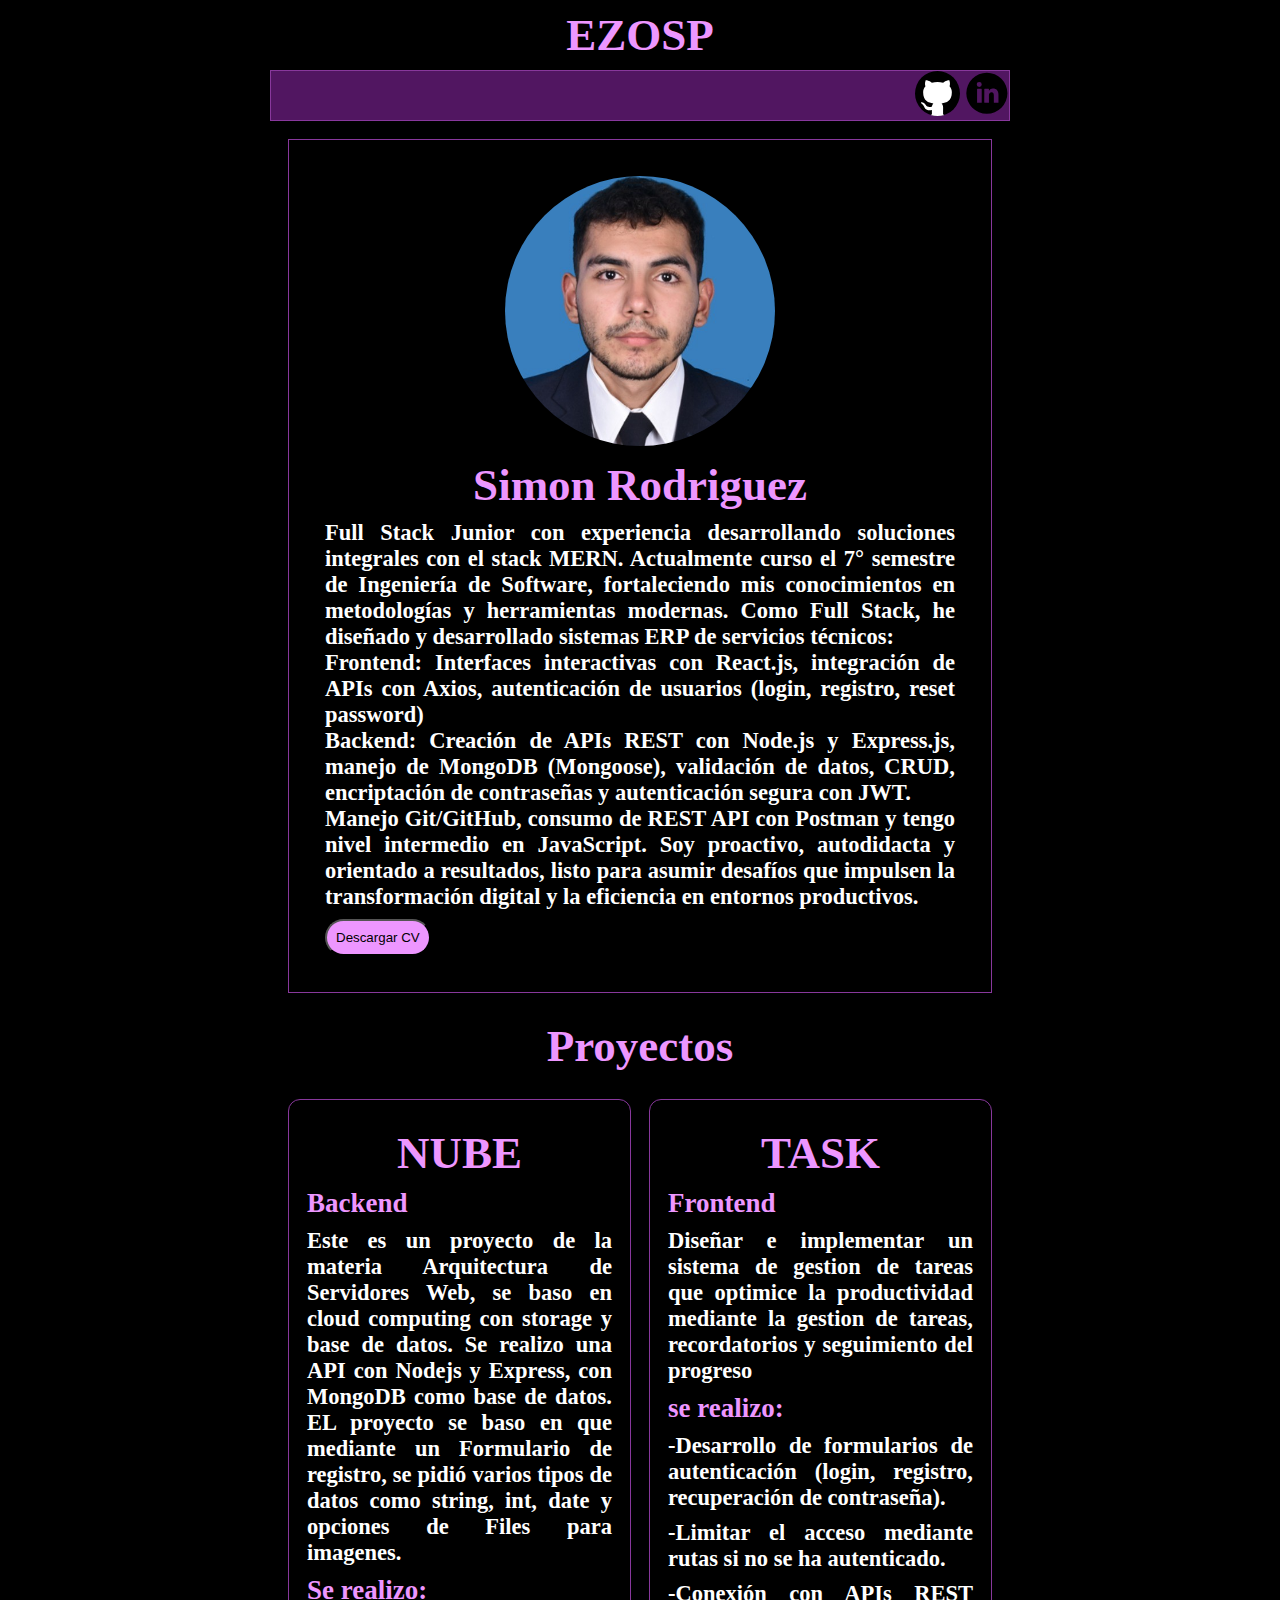
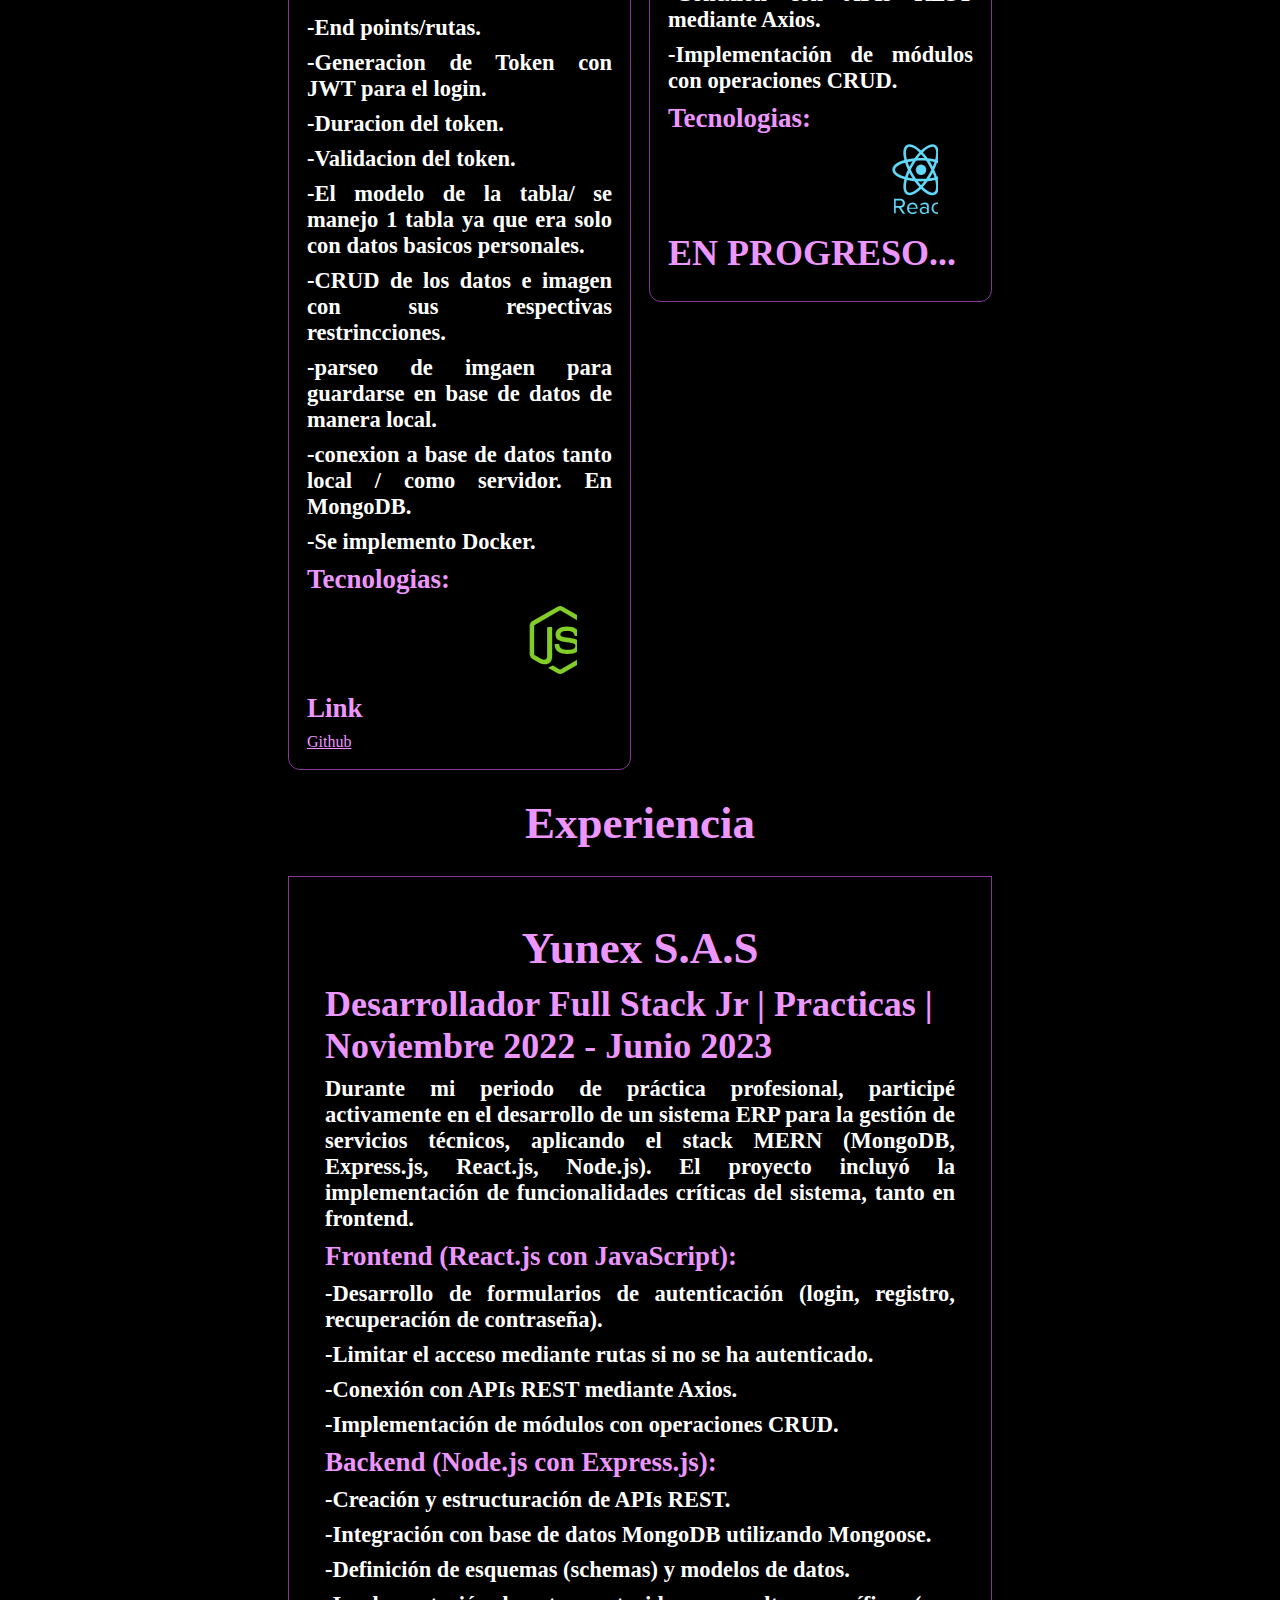
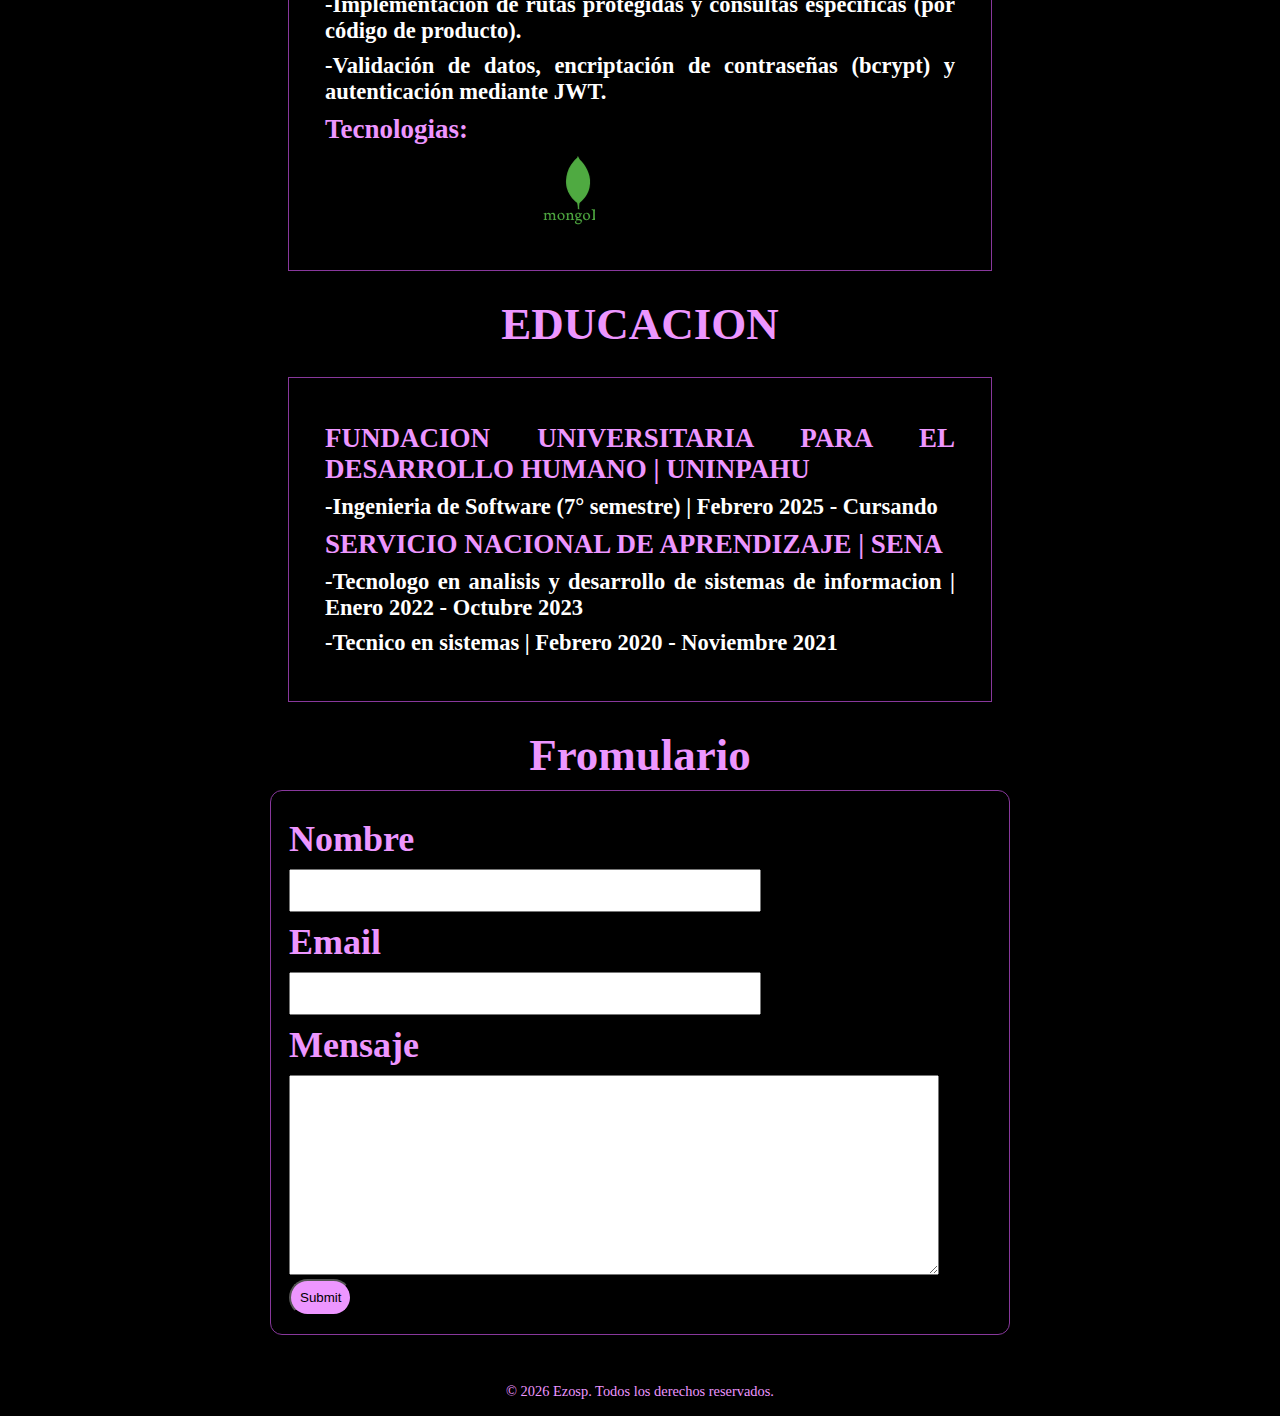
<file: index.html>
<!DOCTYPE html>
<html lang="en">
<head>
    <meta charset="UTF-8">
    <meta name="viewport" content="width=device-width, initial-scale=1.0">
    <link rel="stylesheet" href="index.css">
    <link rel="icon" href="assests/iconoPage.png">
    <title>EzospDev</title>
</head>
<header>
    <nav>
        <div>
            <h1>EZOSP</h1>
        </div>
        <div class="iconNav">
           
            <a href="https://github.com/SimonEzosp"><img class="icon" src="assests/github.svg" alt="github"></a>
            <a href="https://www.linkedin.com/in/simon-david-rodriguez-ospina/"><img class="icon" src="assests/linkedin.svg" alt="linkedin   "></a>
        </div>
    </nav>
</header>
<body>
    <div class="container">
        <section class="contenido">
            <article class="">
                <center><img  class="imgContenido" src="assests/simon.jpg" alt=""></center>
                <h1>Simon Rodriguez</h1>
                <h4>Full Stack Junior con experiencia desarrollando soluciones integrales con el stack MERN. Actualmente curso el 7° semestre de Ingeniería de    Software, fortaleciendo mis conocimientos en metodologías y herramientas modernas.
                    Como Full Stack, he diseñado y desarrollado sistemas ERP de servicios técnicos: <br>
                    Frontend: Interfaces interactivas con React.js, integración de APIs con Axios, autenticación de usuarios (login, registro, reset password)<br>
                    Backend: Creación de APIs REST con Node.js y Express.js, manejo de MongoDB (Mongoose), validación de datos, CRUD, encriptación de contraseñas y autenticación segura con JWT.<br>
                    Manejo Git/GitHub, consumo de REST API con Postman y tengo nivel intermedio en JavaScript.
                    Soy proactivo, autodidacta y orientado a resultados, listo para asumir desafíos que impulsen la transformación digital y la eficiencia en entornos productivos.</h4>
                    <button id="cv" type="button">Descargar CV</button>
            </article>
        </section>
    </div>
    <h1>Proyectos</h1>
    <div class="containerProyectos">           
            <div class="proyecto">
                <h1>NUBE</h1>
                <h3>Backend</h3>
                <h4>Este es un proyecto de la materia Arquitectura de Servidores Web, se baso en cloud computing con storage y base de datos. Se realizo una API con Nodejs y Express, con MongoDB como base de datos. EL proyecto se baso en que mediante un Formulario de registro, se pidió varios tipos de datos como string, int, date y opciones de Files para imagenes.</h4>
                <h3>Se realizo:</h3>
                <h4>-End points/rutas.</h4>
                <h4>-Generacion de Token con JWT para el login.</h4>
                <h4>-Duracion del token.</h4>
                <h4>-Validacion del token.</h4>
                <h4>-El modelo de la tabla/ se manejo 1 tabla ya que era solo con datos basicos personales.</h4>
                <h4>-CRUD de los datos e imagen con sus respectivas restrincciones.</h4>
                <h4>-parseo de imgaen para guardarse en base de datos de manera local.</h4>
                <h4>-conexion a base de datos tanto local / como servidor. En MongoDB.</h4>
                <h4>-Se implemento Docker.</h3>
                <h3>Tecnologias: </h3>
                <div class="tecnologias">
                    <marquee behavior="" direction="">
                        <img src="assests/node-js.svg" alt="node-js">
                        <img src="assests/Express-js.png" alt="express">
                        <img src="assests/javascript.svg" alt="javascript">
                        <img src="assests/mongodb.svg" alt="mongodb">
                        <img src="assests/docker.svg" alt="docker">
                    </marquee>
                </div>
                <h3>Link</h3>
                <a href="https://github.com/SimonEzosp/proyectoNube-API">Github</a>

            </div>
            <div class="proyecto">
                <h1>TASK</h1>
                <h3>Frontend</h3>
                <h4>Diseñar e implementar un sistema de gestion de tareas  que optimice la productividad mediante la gestion de tareas, recordatorios y seguimiento del progreso
                </h4>
                <h3>se realizo:</h3>
                <h4>-Desarrollo de formularios de autenticación (login, registro, recuperación de contraseña).</h4>
                <h4>-Limitar el acceso mediante rutas si no se ha autenticado.</h4>
                <h4>-Conexión con APIs REST mediante Axios.</h4>
                <h4>-Implementación de módulos con operaciones CRUD.</h4>               
                <h3>Tecnologias: </h3>
                <div class="tecnologias">
                    <marquee behavior="" direction="">
                        <img src="assests/react.svg" alt="react">
                        <img src="assests/javascript.svg" alt="javascript">
                    </marquee>
                </div>
                <h2>EN PROGRESO...</h2>
            </div>
    </div>
    <h1>Experiencia</h1>
    <div class="container">
        <section class="contenido">
            <article >
                <h1>Yunex S.A.S</h1>
                <h2>Desarrollador Full Stack Jr | Practicas | Noviembre 2022 - Junio 2023</h2>
                <h4>Durante mi periodo de práctica profesional, participé activamente en el desarrollo de un sistema ERP
                para la gestión de servicios técnicos, aplicando el stack MERN (MongoDB, Express.js, React.js, Node.js).
                El proyecto incluyó la implementación de funcionalidades críticas del sistema, tanto en frontend.</h4>
                <h3>Frontend (React.js con JavaScript):</h3>
                <h4>-Desarrollo de formularios de autenticación (login, registro, recuperación de contraseña).</h4>
                <h4>-Limitar el acceso mediante rutas si no se ha autenticado.</h4>
                <h4>-Conexión con APIs REST mediante Axios.</h4>
                <h4>-Implementación de módulos con operaciones CRUD.</h4>
                <h3>Backend (Node.js con Express.js):</h3>
                <h4>-Creación y estructuración de APIs REST.</h4>
                <h4>-Integración con base de datos MongoDB utilizando Mongoose.</h4>
                <h4>-Definición de esquemas (schemas) y modelos de datos.</h4>
                <h4>-Implementación de rutas protegidas y consultas específicas (por código de producto).</h4>
                <h4>-Validación de datos, encriptación de contraseñas (bcrypt) y autenticación mediante JWT.</h4>
                <h3>Tecnologias: </h3>
                <div class="tecnologias">
                    <marquee behavior="" direction="">
                        <img src="assests/mongodb.svg" alt="">
                        <img src="assests/Express-js.png" alt="">
                        <img src="assests/react.svg" alt="react">
                        <img src="assests/node-js.svg" alt="">
                        <img src="assests/javascript.svg" alt="javascript">
                    </marquee>
                </div>
            </article>

        </section>
    </div>
    <h1>EDUCACION</h1>
    <div class="container">
        <section class="contenido">
            <article >
                <h3>FUNDACION UNIVERSITARIA PARA EL DESARROLLO HUMANO | UNINPAHU</h3>
                <h4>-Ingenieria de Software (7° semestre) | Febrero 2025 - Cursando</h4>
            </article>
            <article>
                <h3>SERVICIO NACIONAL DE APRENDIZAJE | SENA</h3>
                <h4>-Tecnologo en analisis y desarrollo de sistemas de informacion | Enero 2022 - Octubre 2023</h4>
                <h4>-Tecnico en sistemas | Febrero 2020 - Noviembre 2021</h4>
            </article>
        </section>

    </div>
    <h1>Fromulario</h1>     
        <form class="formulario" action="https://formspree.io/f/xjkgnkny" method="post">
            <h2 for="name">Nombre</h2>
            <input name="name" id="name" type="text">

            <h2 for="email">Email</h2>
            <input name="Email" id="email" type="email">

            <h2 for="mensaje">Mensaje</h2>
            <textarea name="mensaje" id="textarea"></textarea>
            <button type="submit">Submit</button>
        </form>
</body>
<footer style="text-align: center; padding: 1rem; margin-top: 2rem; font-size: 0.9rem; color: #ed96ff;">
  &copy; <span id="year"></span> Ezosp. Todos los derechos reservados.
</footer>

<script>
  // Actualiza el año automáticamente
  document.getElementById("year").textContent = new Date().getFullYear();
  document.getElementById("cv").addEventListener("click",function(){
    const link = document.createElement("a");
    link.href ="CV-SIMON_RODRIGUEZ.pdf";
    link.download = "CV-SIMON_RODRIGUEZ.pdf"; // nombre con el que se descargará
    link.click();
  })

</script>
</html>
</file>
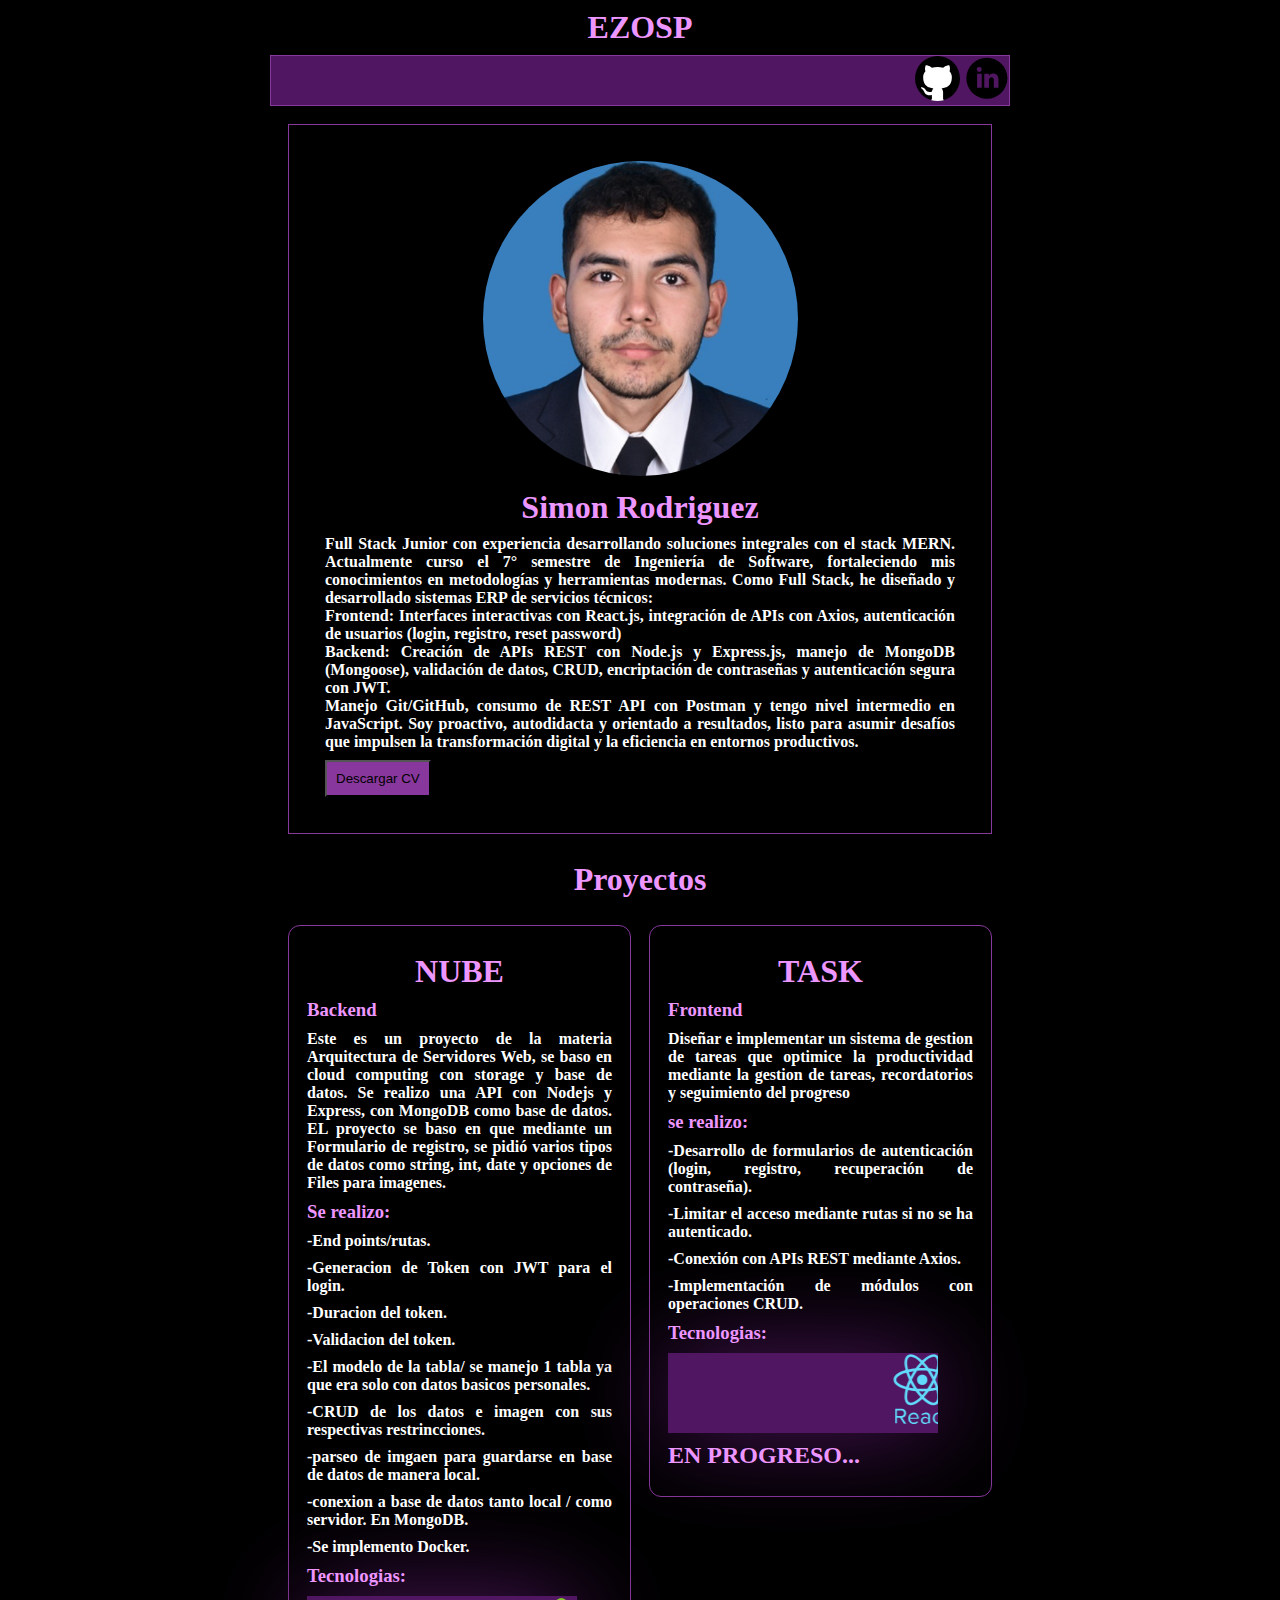
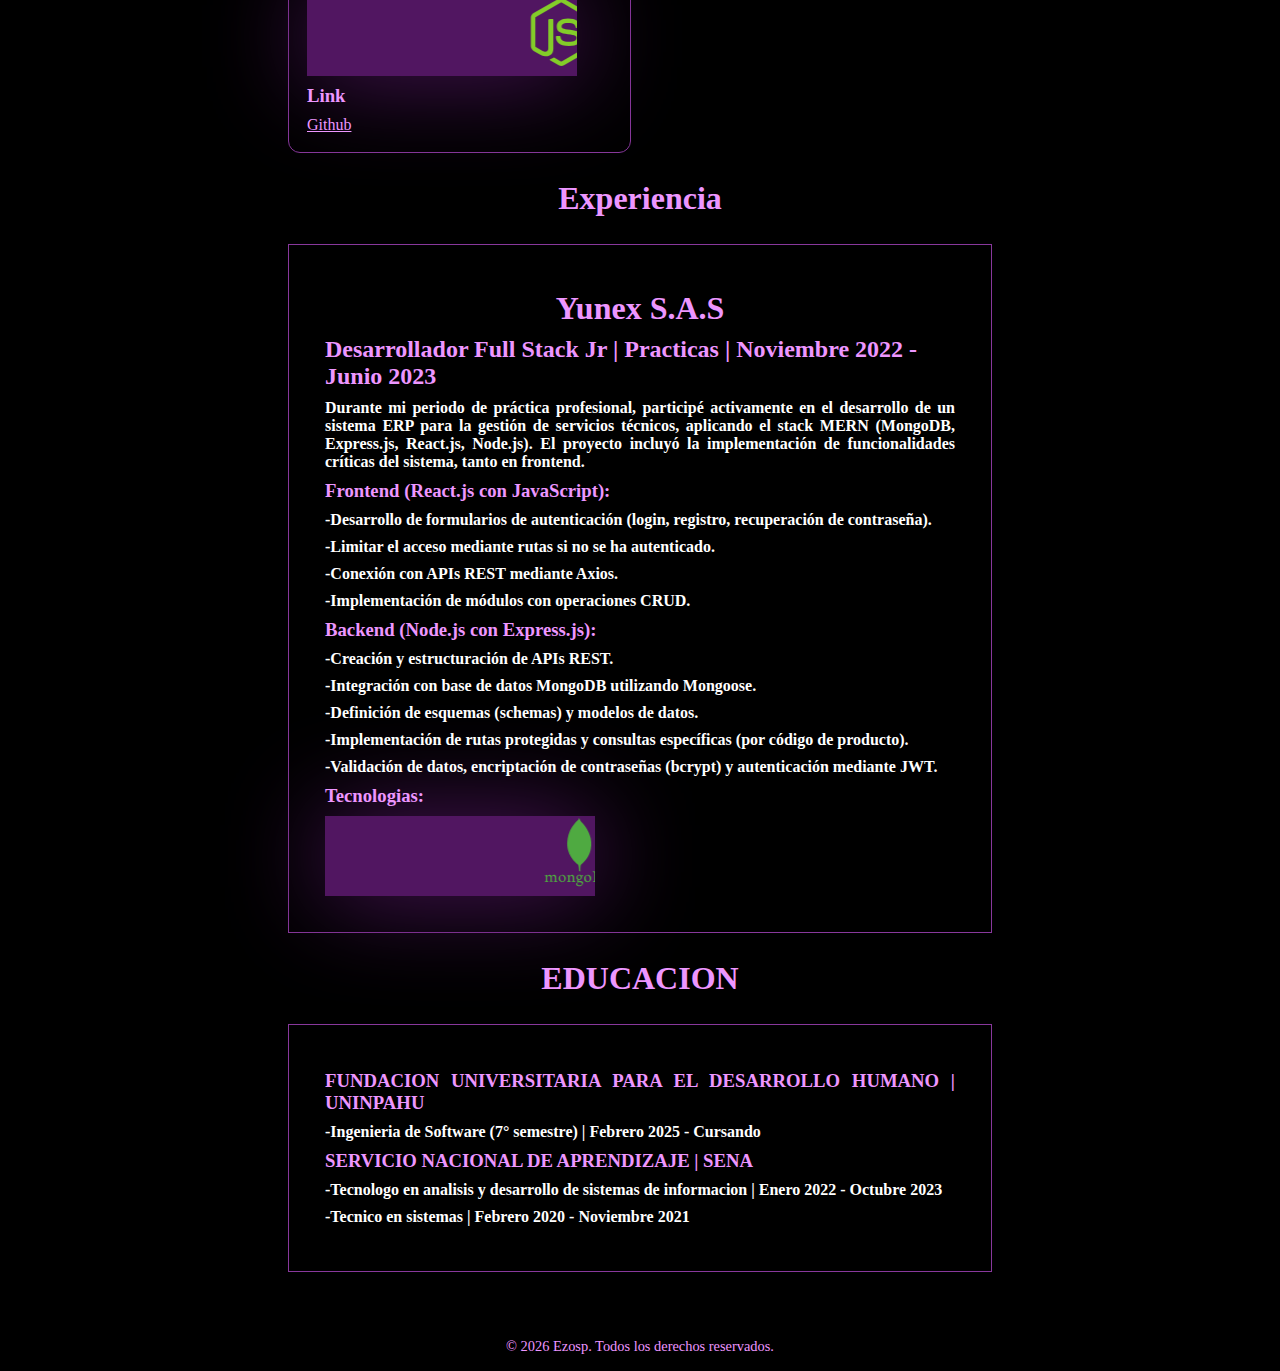
<file: Home.html>
<!DOCTYPE html>
<html lang="en">
<head>
    <meta charset="UTF-8">
    <meta name="viewport" content="width=device-width, initial-scale=1.0">
    <link rel="stylesheet" href="Home.css">
    <link rel="icon" href="assests/iconoPage.png">
    <title>EzospDev</title>
</head>
<header>
    <nav>
        <div>
            <h1>EZOSP</h1>
        </div>
        <div class="iconNav">
           
            <a href="https://github.com/SimonEzosp"><img class="icon" src="assests/github.svg" alt="github"></a>
            <a href="https://www.linkedin.com/in/simon-david-rodriguez-ospina/"><img class="icon" src="assests/linkedin.svg" alt="linkedin   "></a>
        </div>
    </nav>
</header>
<body>
    <div class="container">
        <section class="contenido">
            <article class="">
                <center><img  class="imgContenido" src="assests/simon.jpg" alt=""></center>
                <h1>Simon Rodriguez</h1>
                <h4>Full Stack Junior con experiencia desarrollando soluciones integrales con el stack MERN. Actualmente curso el 7° semestre de Ingeniería de    Software, fortaleciendo mis conocimientos en metodologías y herramientas modernas.
                    Como Full Stack, he diseñado y desarrollado sistemas ERP de servicios técnicos: <br>
                    Frontend: Interfaces interactivas con React.js, integración de APIs con Axios, autenticación de usuarios (login, registro, reset password)<br>
                    Backend: Creación de APIs REST con Node.js y Express.js, manejo de MongoDB (Mongoose), validación de datos, CRUD, encriptación de contraseñas y autenticación segura con JWT.<br>
                    Manejo Git/GitHub, consumo de REST API con Postman y tengo nivel intermedio en JavaScript.
                    Soy proactivo, autodidacta y orientado a resultados, listo para asumir desafíos que impulsen la transformación digital y la eficiencia en entornos productivos.</h4>
                    <button id="cv" type="button">Descargar CV</button>
            </article>
        </section>
    </div>
    <h1>Proyectos</h1>
    <div class="containerProyectos">           
            <div class="proyecto">
                <h1>NUBE</h1>
                <h3>Backend</h3>
                <h4>Este es un proyecto de la materia Arquitectura de Servidores Web, se baso en cloud computing con storage y base de datos. Se realizo una API con Nodejs y Express, con MongoDB como base de datos. EL proyecto se baso en que mediante un Formulario de registro, se pidió varios tipos de datos como string, int, date y opciones de Files para imagenes.</h4>
                <h3>Se realizo:</h3>
                <h4>-End points/rutas.</h4>
                <h4>-Generacion de Token con JWT para el login.</h4>
                <h4>-Duracion del token.</h4>
                <h4>-Validacion del token.</h4>
                <h4>-El modelo de la tabla/ se manejo 1 tabla ya que era solo con datos basicos personales.</h4>
                <h4>-CRUD de los datos e imagen con sus respectivas restrincciones.</h4>
                <h4>-parseo de imgaen para guardarse en base de datos de manera local.</h4>
                <h4>-conexion a base de datos tanto local / como servidor. En MongoDB.</h4>
                <h4>-Se implemento Docker.</h3>
                <h3>Tecnologias: </h3>
                <div class="tecnologias">
                    <marquee behavior="" direction="">
                        <img src="assests/node-js.svg" alt="node-js">
                        <img src="assests/Express-js.png" alt="express">
                        <img src="assests/javascript.svg" alt="javascript">
                        <img src="assests/mongodb.svg" alt="mongodb">
                        <img src="assests/docker.svg" alt="docker">
                    </marquee>
                </div>
                <h3>Link</h3>
                <a href="https://github.com/SimonEzosp/proyectoNube-API">Github</a>

            </div>
            <div class="proyecto">
                <h1>TASK</h1>
                <h3>Frontend</h3>
                <h4>Diseñar e implementar un sistema de gestion de tareas  que optimice la productividad mediante la gestion de tareas, recordatorios y seguimiento del progreso
                </h4>
                <h3>se realizo:</h3>
                <h4>-Desarrollo de formularios de autenticación (login, registro, recuperación de contraseña).</h4>
                <h4>-Limitar el acceso mediante rutas si no se ha autenticado.</h4>
                <h4>-Conexión con APIs REST mediante Axios.</h4>
                <h4>-Implementación de módulos con operaciones CRUD.</h4>               
                <h3>Tecnologias: </h3>
                <div class="tecnologias">
                    <marquee behavior="" direction="">
                        <img src="assests/react.svg" alt="react">
                        <img src="assests/javascript.svg" alt="javascript">
                    </marquee>
                </div>
                <h2>EN PROGRESO...</h2>
            </div>
    </div>
    <h1>Experiencia</h1>
    <div class="container">
        <section class="contenido">
            <article >
                <h1>Yunex S.A.S</h1>
                <h2>Desarrollador Full Stack Jr | Practicas | Noviembre 2022 - Junio 2023</h2>
                <h4>Durante mi periodo de práctica profesional, participé activamente en el desarrollo de un sistema ERP
                para la gestión de servicios técnicos, aplicando el stack MERN (MongoDB, Express.js, React.js, Node.js).
                El proyecto incluyó la implementación de funcionalidades críticas del sistema, tanto en frontend.</h4>
                <h3>Frontend (React.js con JavaScript):</h3>
                <h4>-Desarrollo de formularios de autenticación (login, registro, recuperación de contraseña).</h4>
                <h4>-Limitar el acceso mediante rutas si no se ha autenticado.</h4>
                <h4>-Conexión con APIs REST mediante Axios.</h4>
                <h4>-Implementación de módulos con operaciones CRUD.</h4>
                <h3>Backend (Node.js con Express.js):</h3>
                <h4>-Creación y estructuración de APIs REST.</h4>
                <h4>-Integración con base de datos MongoDB utilizando Mongoose.</h4>
                <h4>-Definición de esquemas (schemas) y modelos de datos.</h4>
                <h4>-Implementación de rutas protegidas y consultas específicas (por código de producto).</h4>
                <h4>-Validación de datos, encriptación de contraseñas (bcrypt) y autenticación mediante JWT.</h4>
                <h3>Tecnologias: </h3>
                <div class="tecnologias">
                    <marquee behavior="" direction="">
                        <img src="assests/mongodb.svg" alt="">
                        <img src="assests/Express-js.png" alt="">
                        <img src="assests/react.svg" alt="react">
                        <img src="assests/node-js.svg" alt="">
                        <img src="assests/javascript.svg" alt="javascript">
                    </marquee>
                </div>
            </article>

        </section>
    </div>
    <h1>EDUCACION</h1>
    <div class="container">
        <section class="contenido">
            <article >
                <h3>FUNDACION UNIVERSITARIA PARA EL DESARROLLO HUMANO | UNINPAHU</h3>
                <h4>-Ingenieria de Software (7° semestre) | Febrero 2025 - Cursando</h4>
            </article>
            <article>
                <h3>SERVICIO NACIONAL DE APRENDIZAJE | SENA</h3>
                <h4>-Tecnologo en analisis y desarrollo de sistemas de informacion | Enero 2022 - Octubre 2023</h4>
                <h4>-Tecnico en sistemas | Febrero 2020 - Noviembre 2021</h4>
            </article>
        </section>

    </div>
</body>
<footer style="text-align: center; padding: 1rem; margin-top: 2rem; font-size: 0.9rem; color: #ed96ff;">
  &copy; <span id="year"></span> Ezosp. Todos los derechos reservados.
</footer>

<script>
  // Actualiza el año automáticamente
  document.getElementById("year").textContent = new Date().getFullYear();
  document.getElementById("cv").addEventListener("click",function(){
    const link = document.createElement("a");
    link.href ="CV-SIMON_RODRIGUEZ.pdf";
    link.download = "CV-SIMON_RODRIGUEZ.pdf"; // nombre con el que se descargará
    link.click();
  })

</script>
</html>
</file>
<file: index.css>
*{
    margin: 0;
    padding:0;
}
a{
    color: #ed96ff;
}
body{
    background: black ;
    color: white;
    margin: 0vh 30vh;
}
h1,h2,h3,h4{
    margin:1vh 0vh;
}
h1,h2,h3{
    color: #ed96ff;
}
h1{
    text-align: center;
    font-size: 5vh;
}
h2{
    font-size: 4vh;
}
h3{
    font-size: 3vh;
}
h4{
    font-size: 2.5vh;
}
h3,h4{
    text-align: justify;
}
img{
    width: 8vh;
    height: 8vh;  
}
img:hover{
    transform: translateY(5px); /* Efecto al pasar el mouse */
    box-shadow: 0 0px 10px #511661; /* Sombra */
}
button{
    padding: 1vh;
    background:#ed96ff;
    border-radius: 20vh;
}
button:hover {
    transform: translateY(-2px); /* Efecto al pasar el mouse */
    box-shadow: 0 4px 10px #511661; /* Sombra */
}
.iconNav{
    text-align: end;
    background: #511661;
    border:1px solid #88389c;
}
.icon{
    width: 5vh;
    height: 5vh;
}
.container{
    padding: 2vh;
}
.contenido{
    padding:4vh;
    border:1px solid #88389c;
}
.imgContenido{
    text-align: center;
    border-radius: 200%;
    width: 30vh;
    height: 30vh;
}
.containerProyectos{
    display: grid;
    padding: 2vh;
    grid-template-columns: repeat(2, 1fr);
    gap:2vh;
    align-items: start;
}

.proyecto{
    border-radius: 12px; /* Bordes redondeados */
    padding: 2vh;
    border:1px solid #88389c;
    height: auto;
}

.proyecto:hover {
    transform: translateY(-2px); /* Efecto al pasar el mouse */
    box-shadow: 0 4px 10px #511661; /* Sombra */
}
.tecnologias{
    text-align: center;
    width: 30vh;
}

.formulario{
    border-radius: 12px;
    padding: 2vh;
    border:1px solid #88389c;
}
input{
    font-size: 2vh;
    width: 50vh;
    padding: 1vh;
}
textarea{
    font-size: 2vh;
    width: 70vh;
    height: 20vh;
    padding: 1vh;  
}
@media (max-width: 1200px) {
    *{
        margin: 0;
        padding: 0;
    }
    body{
        margin: 0vh 10vh;
    }
    .container{
        padding: 1vh;
    }
    .contenido{
        padding:5vh;
        border: 1px solid #88389c;
    }
    .containerProyectos{
        display: grid;
        padding: 2vh;
        grid-template-columns: repeat(1, 1fr);
        gap:2vh;
        align-items: start;
    }
    .formulario{
    border-radius: 12px;
    padding: 2vh;
    border:1px solid #88389c;
    }
    input{
        font-size: 1vh;
        width: 50vh;
        padding: 1vh;
    }
    textarea{
        font-size: 1vh;
        width: 50vh;
        height: 20vh;
        padding: 1vh;  
    }
}

@media (max-width: 768px) {
    *{
        margin: 0;
        padding: 0;
    }
    body{
        margin: 0vh 0vh;
    }
    h1{
        font-size: 4vh;
    }
    h2{
        font-size:3vh;
    }
    h3{
        font-size:3vh;
    }
    h4{
        font-size: 2vh;
    }
    .container{
        padding: 1vh;
    }
    .contenido{
        padding:4vh;
        border: 1px solid #88389c;
    }
    .containerProyectos{
        display: grid;
        padding: 2vh;
        grid-template-columns: repeat(1, 1fr);
        gap:2vh;
        align-items: start;
    }
    .formulario{
        border-radius: 12px;
        padding: 1vh;
        border:1px solid #88389c;
    }
    input{
        font-size: 1vh;
        width: 50vh;
        padding: 1vh;
    }
    textarea{
        font-size: 1vh;
        width: 50vh;
        height: 20vh;
        padding: 1vh;  
    }
}

@media (max-width: 480px) {
    *{
        margin: 0;
        padding: 0;
    }
    body{
        margin: 0vh 0vh;
    }
    h1{
        font-size: 4vh;
    }
    h2{
        font-size:3vh;
    }
    h3{
        font-size:3vh;
    }
    h4{
        font-size: 1.8vh;
    }
    .container{
        padding: 1vh;
    }
    .contenido{
        padding:3vh;
        border: 1px solid #88389c;
    }
    .imgContenido{
        text-align: center;
        border-radius: 200%;
        width: 20vh;
        height: 20vh;
    }
    .containerProyectos{
        display: grid;
        padding: 2vh;
        grid-template-columns: repeat(1, 1fr);
        gap:2vh;
        align-items: start;
    }
    .formulario{
        border-radius: 12px;
        padding: 1vh;
        border:1px solid #88389c;
    }
    input{
        font-size: 1vh;
        width: 40vh;
        padding: 1vh;
    }
    textarea{
        font-size: 1vh;
        width: 40vh;
        height: 20vh;
        padding: 1vh;  
    }
}
@media (max-width: 360px) {
    *{
        margin: 0;
        padding: 0;
    }
    body{
        margin: 0vh 0vh;
    }
    h1{
        font-size: 4vh;
    }
    h2{
        font-size:3vh;
    }
    h3{
        font-size:3vh;
    }
    h4{
        font-size: 1.8vh;
    }
    .container{
        padding: 1vh;
    }
    .contenido{
        padding:2vh;
        border: 1px solid #88389c;
    }
    .imgContenido{
        text-align: center;
        border-radius: 200%;
        width: 20vh;
        height: 20vh;
    }
    .containerProyectos{
        display: grid;
        padding: 2vh;
        grid-template-columns: repeat(1, 1fr);
        gap:2vh;
        align-items: start;
    }
    .formulario{
        border-radius: 12px;
        padding: 0.5vh;
        border:1px solid #88389c;
    }
    input{
        font-size: 2vh;
        width: 30vh;
        padding: 0.5vh;
    }
    textarea{
        font-size: 2vh;
        width: 30vh;
        height: 20vh;
        padding: 0.5vh;  
    }
}
</file>
<file: Home.css>
*{
    margin: 0;
    padding:0;
}
a{
    color: #ed96ff;
}
body{
    background: black ;
    color: white;
    margin: 0vh 30vh;
}
h1,h2,h3,h4{
    margin:1vh 0vh;
}
h1,h2,h3{
    color: #ed96ff;
}
h1{
    text-align: center;
}

h3,h4{
    text-align: justify;
}
img{
    width: 8vh;
    height: 8vh;
}
button{
    padding: 1vh;
    background:#88389c;
}
.iconNav{
    text-align: end;
    background: #511661;
    border:1px solid #88389c;
}
.icon{
    width: 5vh;
    height: 5vh;
}
.container{
    padding: 2vh;
}
.contenido{
    padding:4vh;
    border:1px solid #88389c;
}
.imgContenido{
    text-align: center;
    border-radius: 200%;
    width: 35vh;
    height: 35vh;
}
.containerProyectos{
    display: grid;
    padding: 2vh;
    grid-template-columns: repeat(2, 1fr);
    gap:2vh;
    align-items: start;
}

.proyecto{
    border-radius: 12px; /* Bordes redondeados */
    padding: 2vh;
    border:1px solid #88389c;
    height: auto;
}

.proyecto:hover {
    transform: translateY(-2px); /* Efecto al pasar el mouse */
    box-shadow: 0 4px 10px #511661; /* Sombra */
}
.tecnologias{
    text-align: center;
    width: 30vh;
    background: #511661;
    box-shadow: 0 0 100px #511661;
}
</file>
